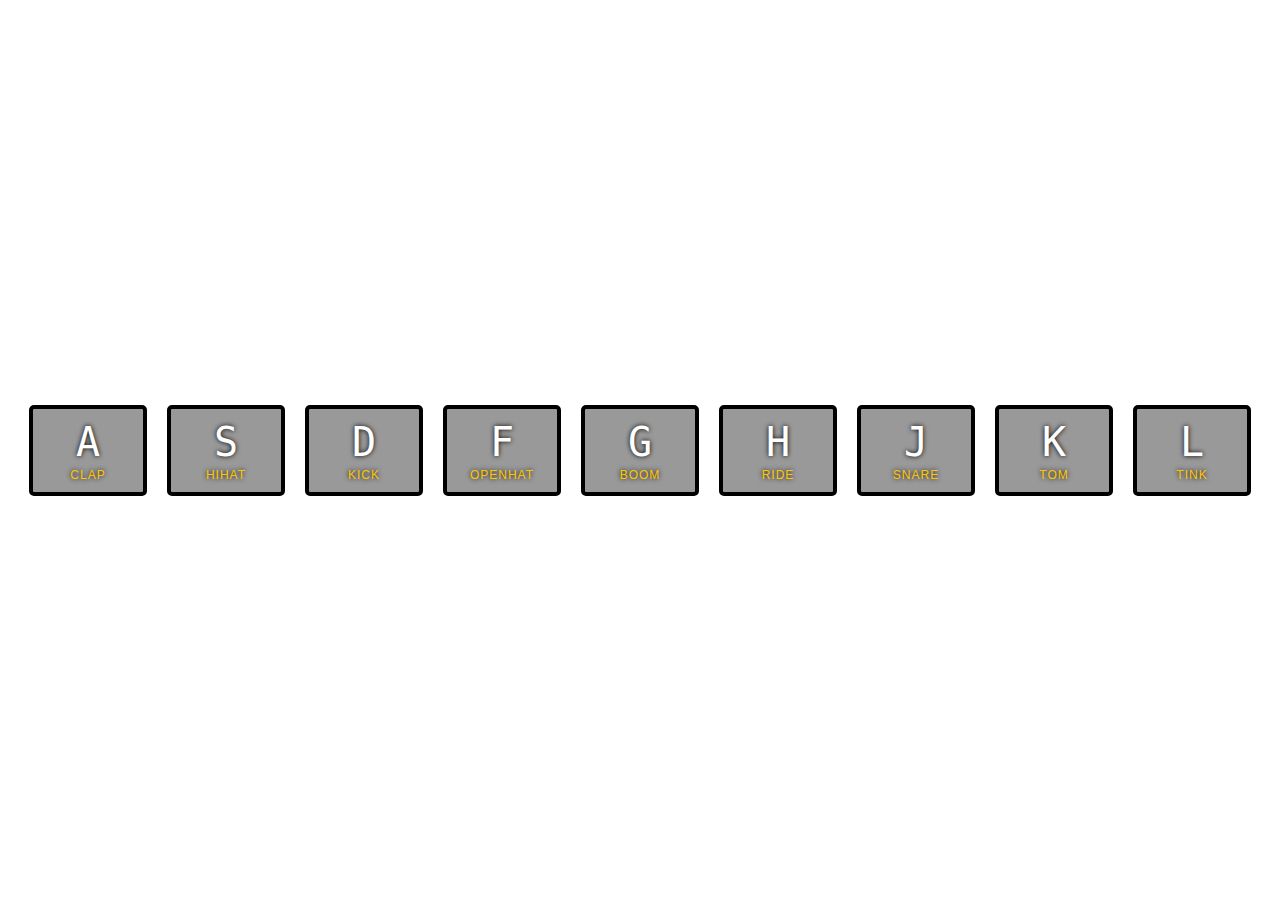
<file: 01 - JavaScript Drum Kit/index.html>
<!DOCTYPE html>
<html lang="pt-br">

<head>
	<meta charset="UTF-8">
	<title>JS Drum Kit</title>
	<link rel="stylesheet" href="style.css">
</head>

<body>


	<div class="keys">
		<div data-key="65" class="key">
			<kbd>A</kbd>
			<span class="sound">clap</span>
		</div>
		<div data-key="83" class="key">
			<kbd>S</kbd>
			<span class="sound">hihat</span>
		</div>
		<div data-key="68" class="key">
			<kbd>D</kbd>
			<span class="sound">kick</span>
		</div>
		<div data-key="70" class="key">
			<kbd>F</kbd>
			<span class="sound">openhat</span>
		</div>
		<div data-key="71" class="key">
			<kbd>G</kbd>
			<span class="sound">boom</span>
		</div>
		<div data-key="72" class="key">
			<kbd>H</kbd>
			<span class="sound">ride</span>
		</div>
		<div data-key="74" class="key">
			<kbd>J</kbd>
			<span class="sound">snare</span>
		</div>
		<div data-key="75" class="key">
			<kbd>K</kbd>
			<span class="sound">tom</span>
		</div>
		<div data-key="76" class="key">
			<kbd>L</kbd>
			<span class="sound">tink</span>
		</div>
	</div>

	<audio data-key="65" src="./sounds/clap.wav"></audio>
	<audio data-key="83" src="./sounds/hihat.wav"></audio>
	<audio data-key="68" src="./sounds/kick.wav"></audio>
	<audio data-key="70" src="./sounds/openhat.wav"></audio>
	<audio data-key="71" src="./sounds/boom.wav"></audio>
	<audio data-key="72" src="./sounds/ride.wav"></audio>
	<audio data-key="74" src="./sounds/snare.wav"></audio>
	<audio data-key="75" src="./sounds/tom.wav"></audio>
	<audio data-key="76" src="./sounds/tink.wav"></audio>

	<script src="./script.js"></script>

</body>

</html>
</file>
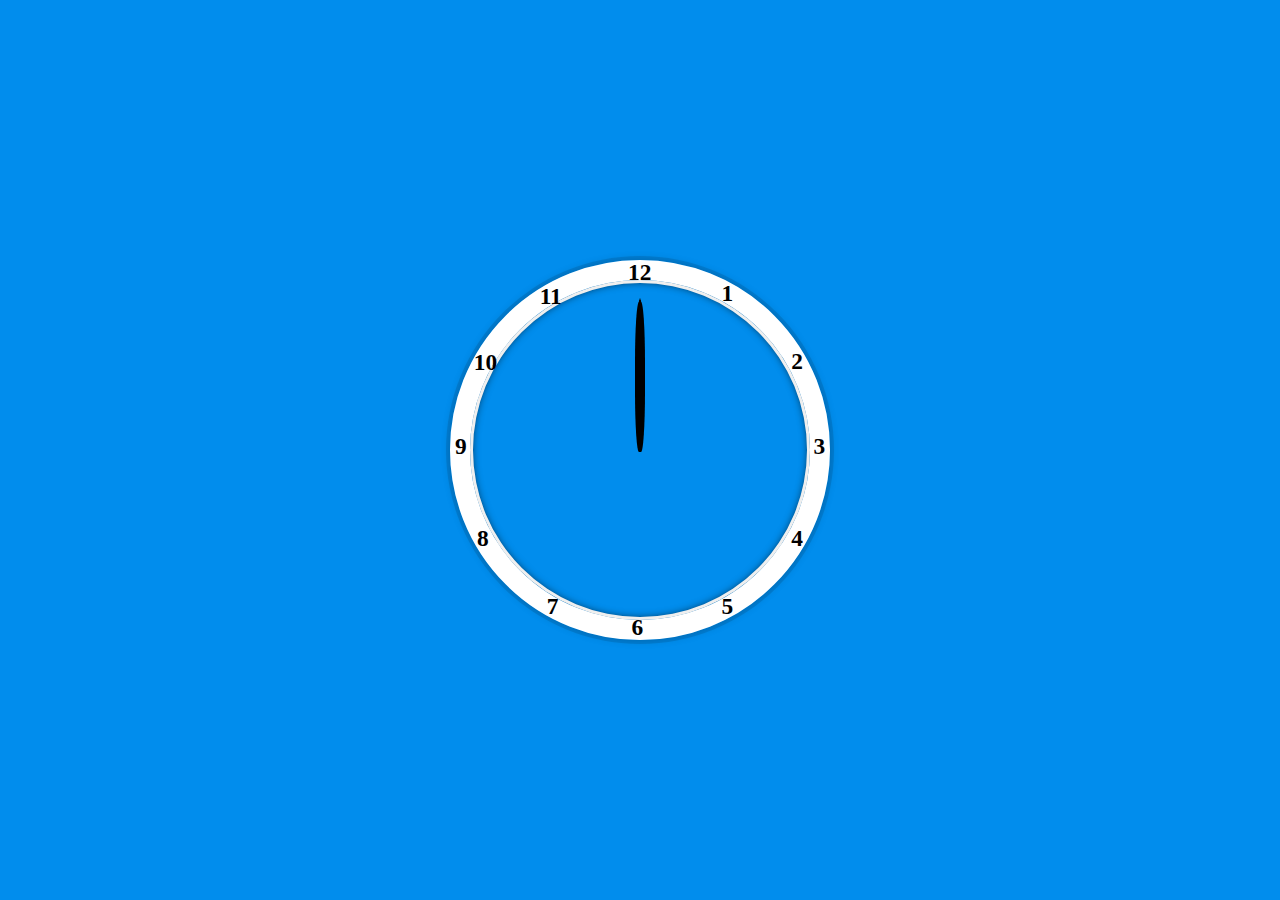
<file: 02 - JS and CSS Clock/index.html>
<!DOCTYPE html>
<html lang="en">

<head>
  <meta charset="UTF-8">
  <link rel="stylesheet" href="./style.css">
  <title>JS + CSS Clock</title>
</head>

<body>

  <h1 id="time"></h1>

  <div class="clock">
    <div class="clock-face">
      <div class="hand hour-hand"></div>
      <div class="hand min-hand"></div>
      <div class="hand second-hand"></div>
    </div>
    <h3 class="number n1">1</h3>
    <h3 class="number n2">2</h3>
    <h3 class="number n3">3</h3>
    <h3 class="number n4">4</h3>
    <h3 class="number n5">5</h3>
    <h3 class="number n6">6</h3>
    <h3 class="number n7">7</h3>
    <h3 class="number n8">8</h3>
    <h3 class="number n9">9</h3>
    <h3 class="number n10">10</h3>
    <h3 class="number n11">11</h3>
    <h3 class="number n12">12</h3>
  </div>

  <script src="./script.js"></script>
</body>

</html>
</file>
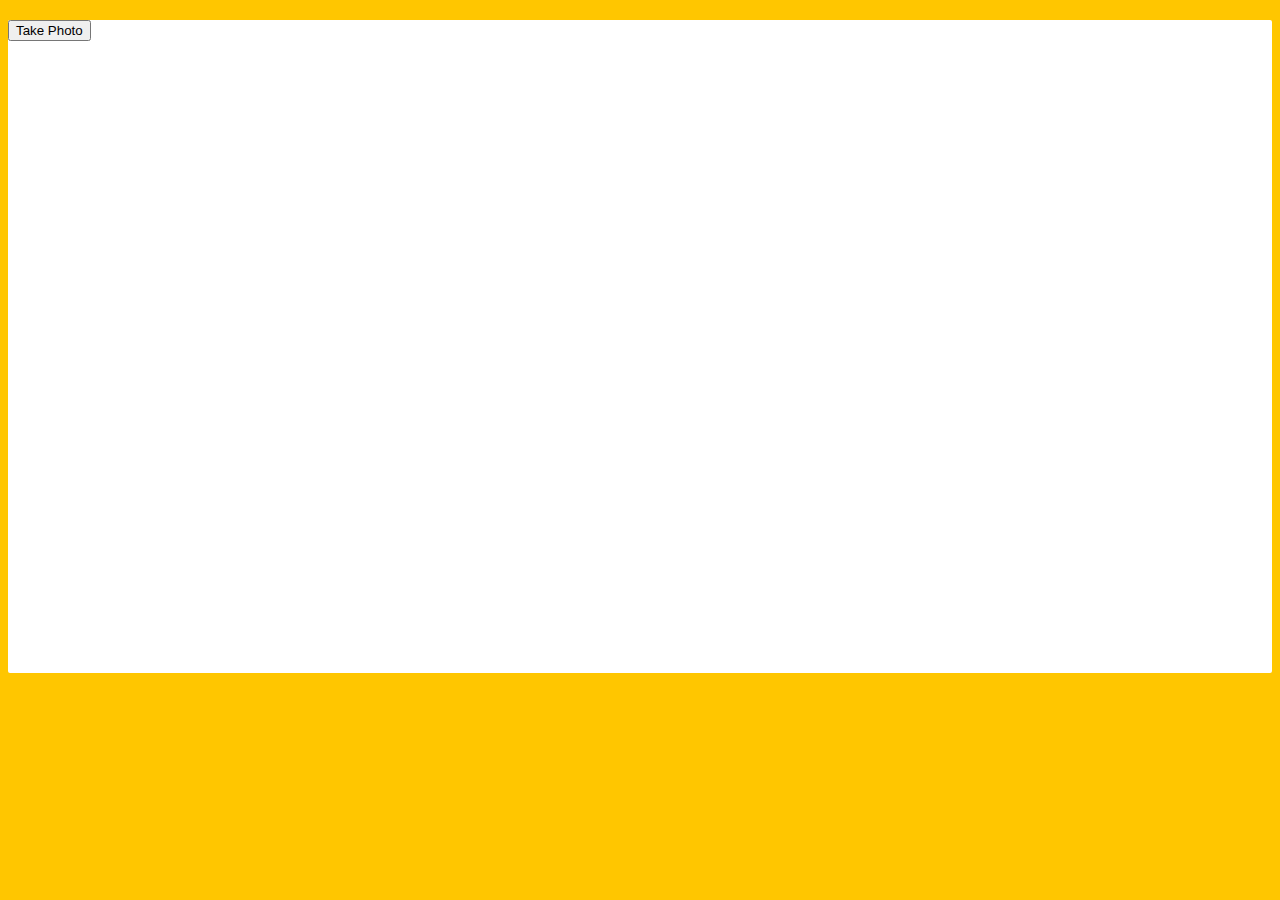
<file: 19 - Webcam Fun/index.html>
<!DOCTYPE html>
<html lang="en">
<head>
  <meta charset="UTF-8">
  <title>Get User Media Code Along!</title>
  <link rel="stylesheet" href="style.css">
</head>
<body>

  <div class="photobooth">
    <div class="controls">
      <button onClick="takePhoto()">Take Photo</button>
<!--       <div class="rgb">
        <label for="rmin">Red Min:</label>
        <input type="range" min=0 max=255 name="rmin">
        <label for="rmax">Red Max:</label>
        <input type="range" min=0 max=255 name="rmax">

        <br>

        <label for="gmin">Green Min:</label>
        <input type="range" min=0 max=255 name="gmin">
        <label for="gmax">Green Max:</label>
        <input type="range" min=0 max=255 name="gmax">

        <br>

        <label for="bmin">Blue Min:</label>
        <input type="range" min=0 max=255 name="bmin">
        <label for="bmax">Blue Max:</label>
        <input type="range" min=0 max=255 name="bmax">
      </div> -->
    </div>

    <canvas class="photo"></canvas>
    <video class="player"></video>
    <div class="strip"></div>
  </div>

  <audio class="snap" src="http://wesbos.com/demos/photobooth/snap.mp3" hidden></audio>

  <script src="scripts.js"></script>

</body>
</html>
</file>
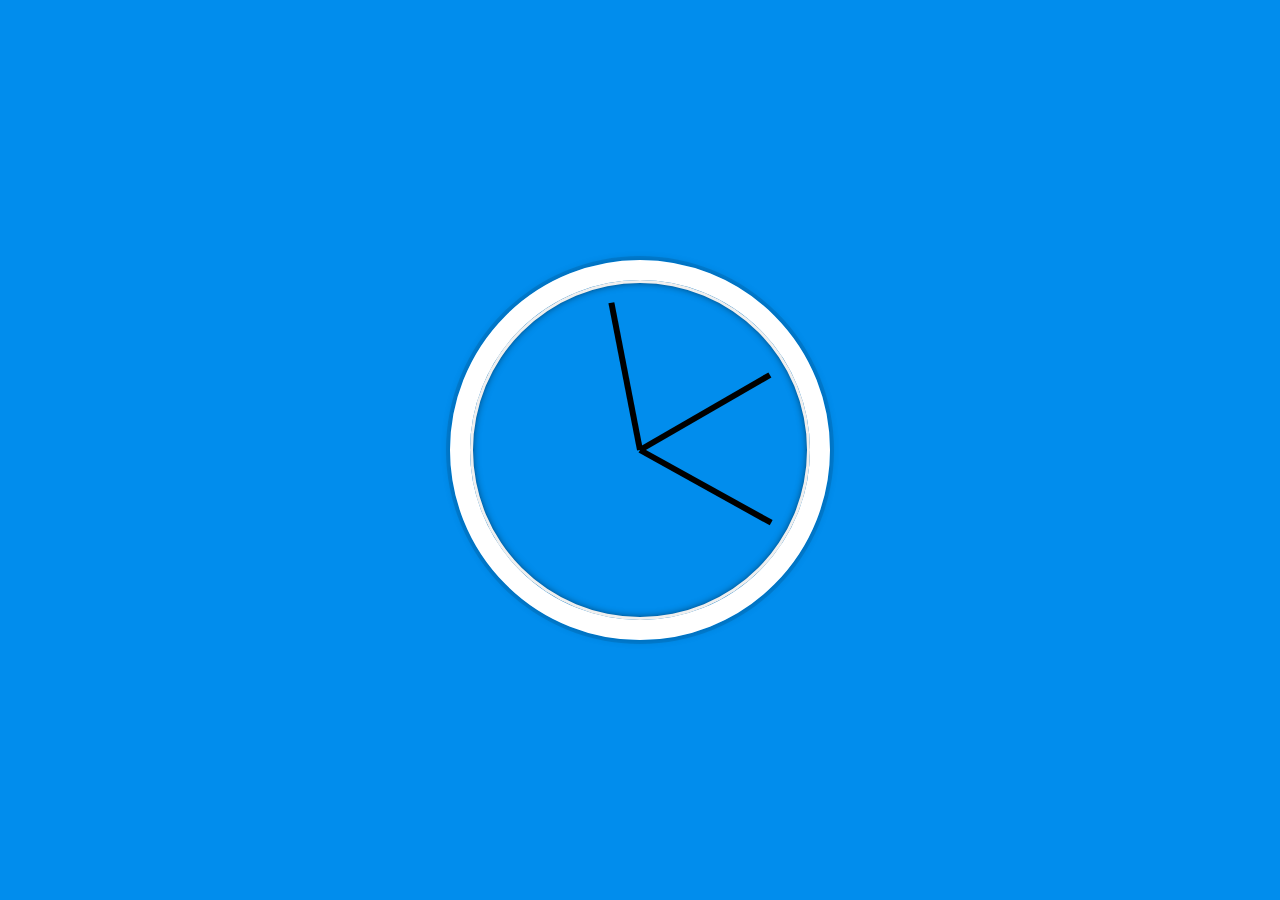
<file: 02 - JS and CSS Clock/index-FINISHED.html>
<!DOCTYPE html>
<html lang="en">
<head>
  <meta charset="UTF-8">
  <title>JS + CSS Clock</title>
</head>
<body>


    <div class="clock">
      <div class="clock-face">
        <div class="hand hour-hand"></div>
        <div class="hand min-hand"></div>
        <div class="hand second-hand"></div>
      </div>
    </div>


  <style>
    html {
      background:#018DED url(http://unsplash.it/1500/1000?image=881&blur=50);
      background-size:cover;
      font-family:'helvetica neue';
      text-align: center;
      font-size: 10px;
    }

    body {
      margin: 0;
      font-size: 2rem;
      display:flex;
      flex:1;
      min-height: 100vh;
      align-items: center;
    }

    .clock {
      width: 30rem;
      height: 30rem;
      border:20px solid white;
      border-radius:50%;
      margin:50px auto;
      position: relative;
      padding:2rem;
      box-shadow:
        0 0 0 4px rgba(0,0,0,0.1),
        inset 0 0 0 3px #EFEFEF,
        inset 0 0 10px black,
        0 0 10px rgba(0,0,0,0.2);
    }

    .clock-face {
      position: relative;
      width: 100%;
      height: 100%;
      transform: translateY(-3px); /* account for the height of the clock hands */
    }

    .hand {
      width:50%;
      height:6px;
      background:black;
      position: absolute;
      top:50%;
      transform-origin: 100%;
      transform: rotate(90deg);
      transition: all 0.05s;
      transition-timing-function: cubic-bezier(0.1, 2.7, 0.58, 1);
    }
</style>

<script>
  const secondHand = document.querySelector('.second-hand');
  const minsHand = document.querySelector('.min-hand');
  const hourHand = document.querySelector('.hour-hand');

  function setDate() {
    const now = new Date();

    const seconds = now.getSeconds();
    const secondsDegrees = ((seconds / 60) * 360) + 90;
    secondHand.style.transform = `rotate(${secondsDegrees}deg)`;

    const mins = now.getMinutes();
    const minsDegrees = ((mins / 60) * 360) + ((seconds/60)*6) + 90;
    minsHand.style.transform = `rotate(${minsDegrees}deg)`;

    const hour = now.getHours();
    const hourDegrees = ((hour / 12) * 360) + ((mins/60)*30) + 90;
    hourHand.style.transform = `rotate(${hourDegrees}deg)`;
  }

  setInterval(setDate, 1000);

  setDate();

</script>
</body>
</html>
</file>
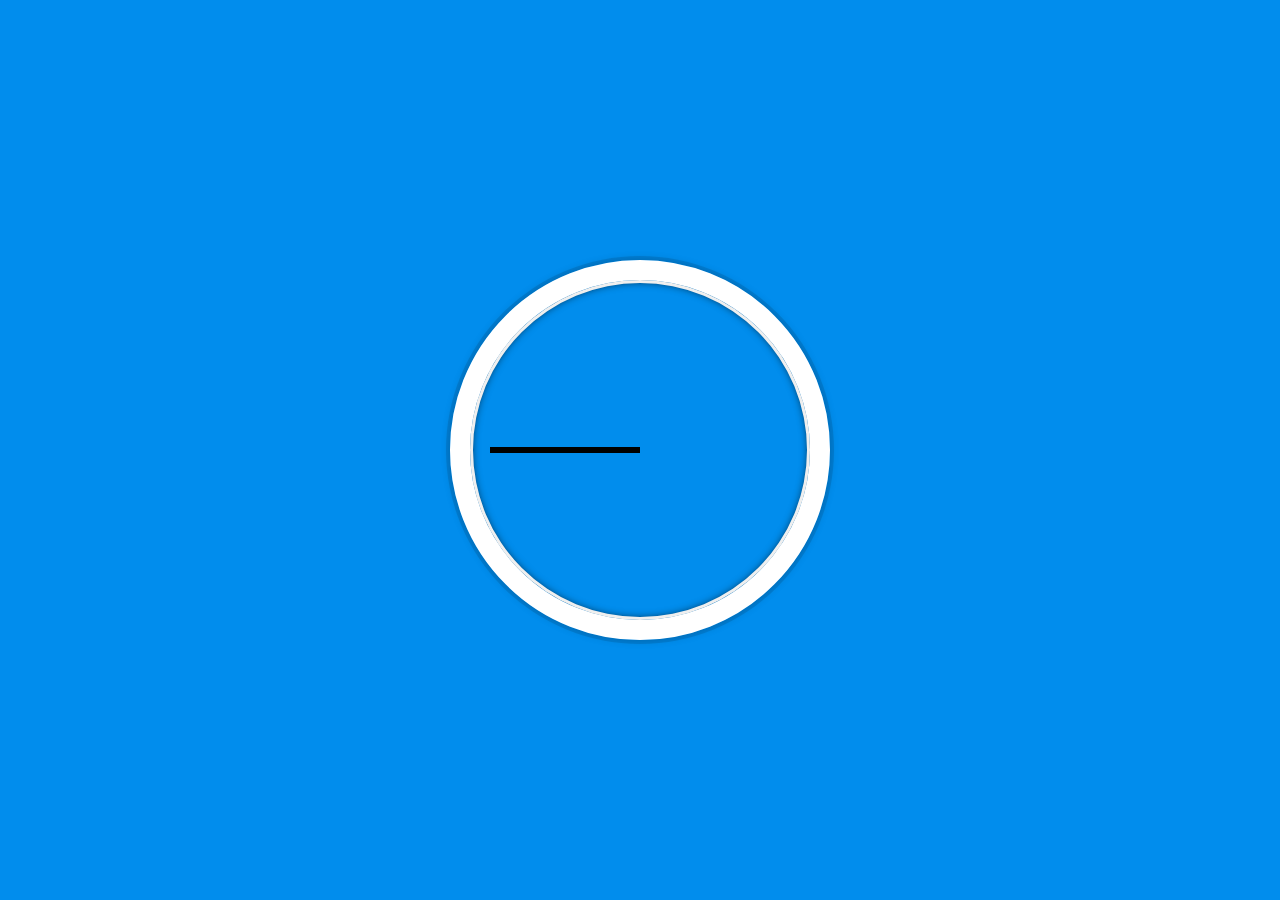
<file: 02 - JS and CSS Clock/index-START.html>
<!DOCTYPE html>
<html lang="en">
<head>
  <meta charset="UTF-8">
  <title>JS + CSS Clock</title>
</head>
<body>


    <div class="clock">
      <div class="clock-face">
        <div class="hand hour-hand"></div>
        <div class="hand min-hand"></div>
        <div class="hand second-hand"></div>
      </div>
    </div>


  <style>
    html {
      background:#018DED url(http://unsplash.it/1500/1000?image=881&blur=50);
      background-size:cover;
      font-family:'helvetica neue';
      text-align: center;
      font-size: 10px;
    }

    body {
      margin: 0;
      font-size: 2rem;
      display:flex;
      flex:1;
      min-height: 100vh;
      align-items: center;
    }

    .clock {
      width: 30rem;
      height: 30rem;
      border:20px solid white;
      border-radius:50%;
      margin:50px auto;
      position: relative;
      padding:2rem;
      box-shadow:
        0 0 0 4px rgba(0,0,0,0.1),
        inset 0 0 0 3px #EFEFEF,
        inset 0 0 10px black,
        0 0 10px rgba(0,0,0,0.2);
    }

    .clock-face {
      position: relative;
      width: 100%;
      height: 100%;
      transform: translateY(-3px); /* account for the height of the clock hands */
    }

    .hand {
      width:50%;
      height:6px;
      background:black;
      position: absolute;
      top:50%;
    }

  </style>

  <script>


  </script>
</body>
</html>
</file>
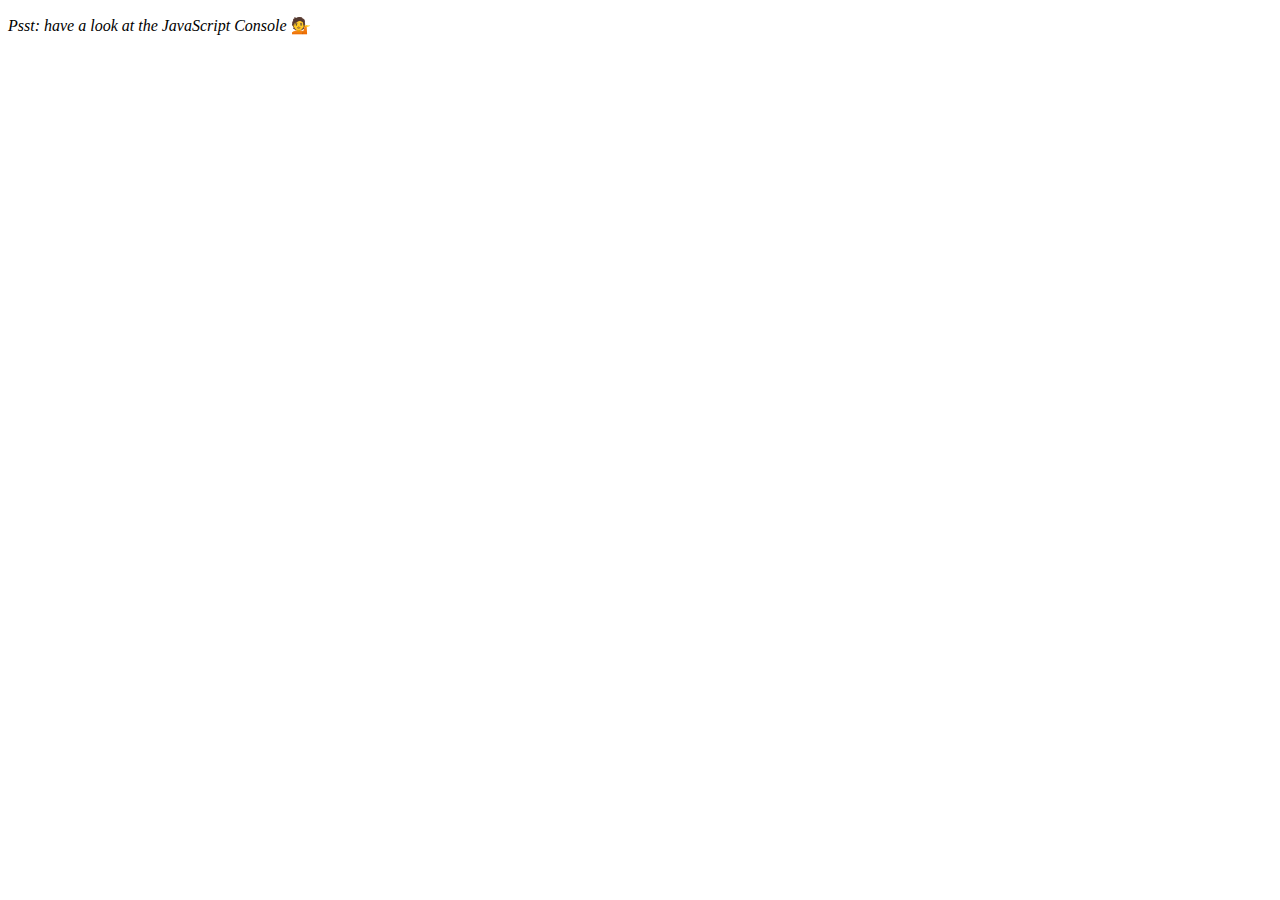
<file: 04 - Array Cardio Day 1/index-FINISHED.html>
<!DOCTYPE html>
<html lang="en">
<head>
  <meta charset="UTF-8">
  <title>Array Cardio 💪</title>
</head>
<body>
  <p><em>Psst: have a look at the JavaScript Console</em> 💁</p>
  <script>
    // Get your shorts on - this is an array workout!
    // ## Array Cardio Day 1

    // Some data we can work with

    const inventors = [
      { first: 'Albert', last: 'Einstein', year: 1879, passed: 1955 },
      { first: 'Isaac', last: 'Newton', year: 1643, passed: 1727 },
      { first: 'Galileo', last: 'Galilei', year: 1564, passed: 1642 },
      { first: 'Marie', last: 'Curie', year: 1867, passed: 1934 },
      { first: 'Johannes', last: 'Kepler', year: 1571, passed: 1630 },
      { first: 'Nicolaus', last: 'Copernicus', year: 1473, passed: 1543 },
      { first: 'Max', last: 'Planck', year: 1858, passed: 1947 },
      { first: 'Katherine', last: 'Blodgett', year: 1898, passed: 1979 },
      { first: 'Ada', last: 'Lovelace', year: 1815, passed: 1852 },
      { first: 'Sarah E.', last: 'Goode', year: 1855, passed: 1905 },
      { first: 'Lise', last: 'Meitner', year: 1878, passed: 1968 },
      { first: 'Hanna', last: 'Hammarström', year: 1829, passed: 1909 }
    ];

    const people = ['Beck, Glenn', 'Becker, Carl', 'Beckett, Samuel', 'Beddoes, Mick', 'Beecher, Henry', 'Beethoven, Ludwig', 'Begin, Menachem', 'Belloc, Hilaire', 'Bellow, Saul', 'Benchley, Robert', 'Benenson, Peter', 'Ben-Gurion, David', 'Benjamin, Walter', 'Benn, Tony', 'Bennington, Chester', 'Benson, Leana', 'Bent, Silas', 'Bentsen, Lloyd', 'Berger, Ric', 'Bergman, Ingmar', 'Berio, Luciano', 'Berle, Milton', 'Berlin, Irving', 'Berne, Eric', 'Bernhard, Sandra', 'Berra, Yogi', 'Berry, Halle', 'Berry, Wendell', 'Bethea, Erin', 'Bevan, Aneurin', 'Bevel, Ken', 'Biden, Joseph', 'Bierce, Ambrose', 'Biko, Steve', 'Billings, Josh', 'Biondo, Frank', 'Birrell, Augustine', 'Black Elk', 'Blair, Robert', 'Blair, Tony', 'Blake, William'];

    // Array.prototype.filter()
    // 1. Filter the list of inventors for those who were born in the 1500's
    const fifteen = inventors.filter(inventor => (inventor.year >= 1500 && inventor.year < 1600));

    console.table(fifteen);

    // Array.prototype.map()
    // 2. Give us an array of the inventor first and last names
    const fullNames = inventors.map(inventor => `${inventor.first} ${inventor.last}`);
    console.log(fullNames);

    // Array.prototype.sort()
    // 3. Sort the inventors by birthdate, oldest to youngest
    // const ordered = inventors.sort(function(a, b) {
    //   if(a.year > b.year) {
    //     return 1;
    //   } else {
    //     return -1;
    //   }
    // });

    const ordered = inventors.sort((a, b) => a.year > b.year ? 1 : -1);
    console.table(ordered);

    // Array.prototype.reduce()
    // 4. How many years did all the inventors live?
    const totalYears = inventors.reduce((total, inventor) => {
      return total + (inventor.passed - inventor.year);
    }, 0);

    console.log(totalYears);

    // 5. Sort the inventors by years lived
    const oldest = inventors.sort(function(a, b) {
      const lastInventor = a.passed - a.year;
      const nextInventor = b.passed - b.year;
      return lastInventor > nextInventor ? -1 : 1;
    });
    console.table(oldest);

    // 6. create a list of Boulevards in Paris that contain 'de' anywhere in the name
    // https://en.wikipedia.org/wiki/Category:Boulevards_in_Paris

    // const category = document.querySelector('.mw-category');
    // const links = Array.from(category.querySelectorAll('a'));
    // const de = links
    //             .map(link => link.textContent)
    //             .filter(streetName => streetName.includes('de'));

    // 7. sort Exercise
    // Sort the people alphabetically by last name
    const alpha = people.sort((lastOne, nextOne) => {
      const [aLast, aFirst] = lastOne.split(', ');
      const [bLast, bFirst] = nextOne.split(', ');
      return aLast > bLast ? 1 : -1;
    });
    console.log(alpha);

    // 8. Reduce Exercise
    // Sum up the instances of each of these
    const data = ['car', 'car', 'truck', 'truck', 'bike', 'walk', 'car', 'van', 'bike', 'walk', 'car', 'van', 'car', 'truck', 'pogostick'];

    const transportation = data.reduce(function(obj, item) {
      if (!obj[item]) {
        obj[item] = 0;
      }
      obj[item]++;
      return obj;
    }, {});

    console.log(transportation);

  </script>
</body>
</html>
</file>
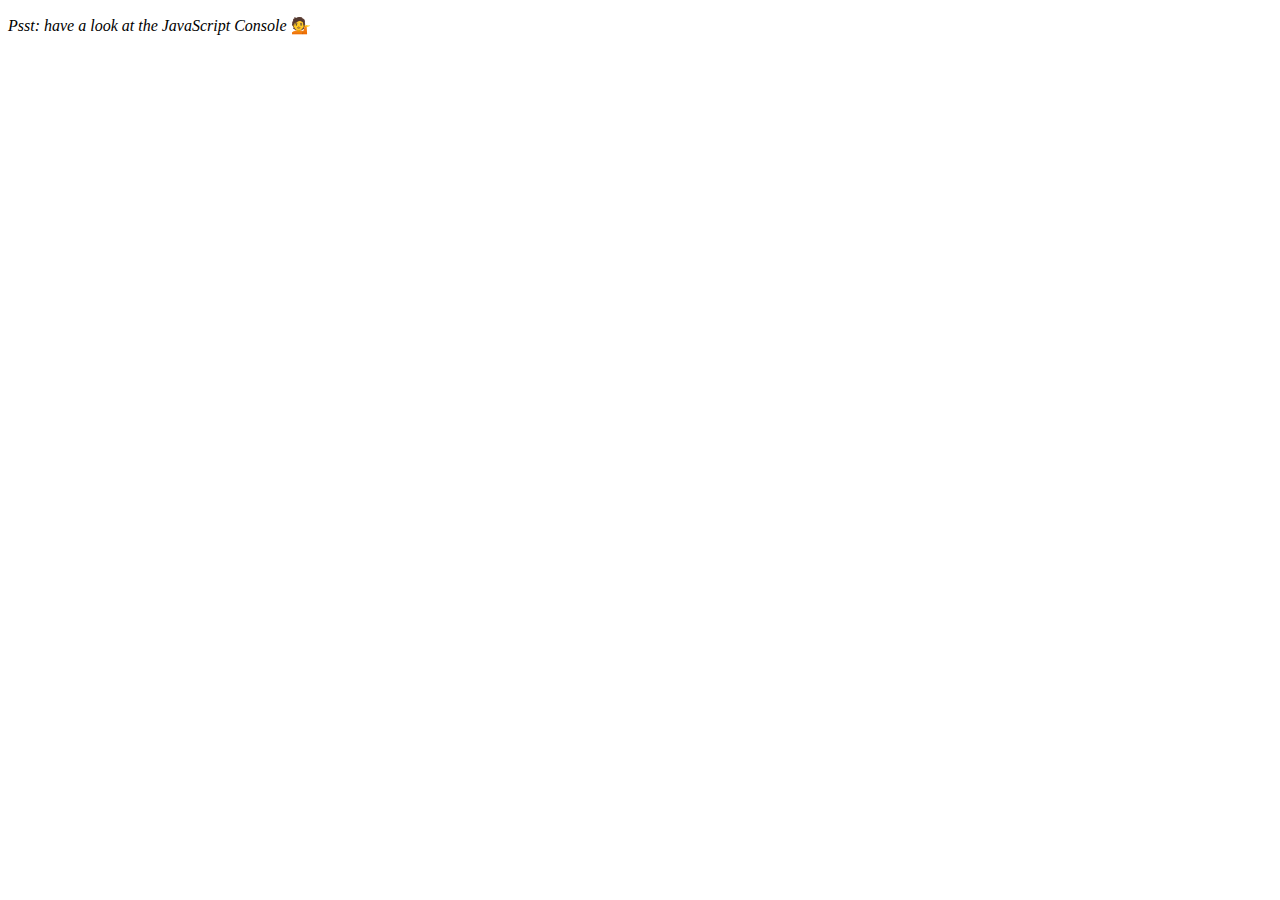
<file: 04 - Array Cardio Day 1/index-START.html>
<!DOCTYPE html>
<html lang="en">
<head>
  <meta charset="UTF-8">
  <title>Array Cardio 💪</title>
</head>
<body>
  <p><em>Psst: have a look at the JavaScript Console</em> 💁</p>
  <script>
    // Get your shorts on - this is an array workout!
    // ## Array Cardio Day 1

    // Some data we can work with

    const inventors = [
      { first: 'Albert', last: 'Einstein', year: 1879, passed: 1955 },
      { first: 'Isaac', last: 'Newton', year: 1643, passed: 1727 },
      { first: 'Galileo', last: 'Galilei', year: 1564, passed: 1642 },
      { first: 'Marie', last: 'Curie', year: 1867, passed: 1934 },
      { first: 'Johannes', last: 'Kepler', year: 1571, passed: 1630 },
      { first: 'Nicolaus', last: 'Copernicus', year: 1473, passed: 1543 },
      { first: 'Max', last: 'Planck', year: 1858, passed: 1947 },
      { first: 'Katherine', last: 'Blodgett', year: 1898, passed: 1979 },
      { first: 'Ada', last: 'Lovelace', year: 1815, passed: 1852 },
      { first: 'Sarah E.', last: 'Goode', year: 1855, passed: 1905 },
      { first: 'Lise', last: 'Meitner', year: 1878, passed: 1968 },
      { first: 'Hanna', last: 'Hammarström', year: 1829, passed: 1909 }
    ];

    const people = ['Beck, Glenn', 'Becker, Carl', 'Beckett, Samuel', 'Beddoes, Mick', 'Beecher, Henry', 'Beethoven, Ludwig', 'Begin, Menachem', 'Belloc, Hilaire', 'Bellow, Saul', 'Benchley, Robert', 'Benenson, Peter', 'Ben-Gurion, David', 'Benjamin, Walter', 'Benn, Tony', 'Bennington, Chester', 'Benson, Leana', 'Bent, Silas', 'Bentsen, Lloyd', 'Berger, Ric', 'Bergman, Ingmar', 'Berio, Luciano', 'Berle, Milton', 'Berlin, Irving', 'Berne, Eric', 'Bernhard, Sandra', 'Berra, Yogi', 'Berry, Halle', 'Berry, Wendell', 'Bethea, Erin', 'Bevan, Aneurin', 'Bevel, Ken', 'Biden, Joseph', 'Bierce, Ambrose', 'Biko, Steve', 'Billings, Josh', 'Biondo, Frank', 'Birrell, Augustine', 'Black, Elk', 'Blair, Robert', 'Blair, Tony', 'Blake, William'];

    // Array.prototype.filter()
    // 1. Filter the list of inventors for those who were born in the 1500's

    // Array.prototype.map()
    // 2. Give us an array of the inventors' first and last names

    // Array.prototype.sort()
    // 3. Sort the inventors by birthdate, oldest to youngest

    // Array.prototype.reduce()
    // 4. How many years did all the inventors live?

    // 5. Sort the inventors by years lived

    // 6. create a list of Boulevards in Paris that contain 'de' anywhere in the name
    // https://en.wikipedia.org/wiki/Category:Boulevards_in_Paris


    // 7. sort Exercise
    // Sort the people alphabetically by last name

    // 8. Reduce Exercise
    // Sum up the instances of each of these
    const data = ['car', 'car', 'truck', 'truck', 'bike', 'walk', 'car', 'van', 'bike', 'walk', 'car', 'van', 'car', 'truck' ];

  </script>
</body>
</html>
</file>
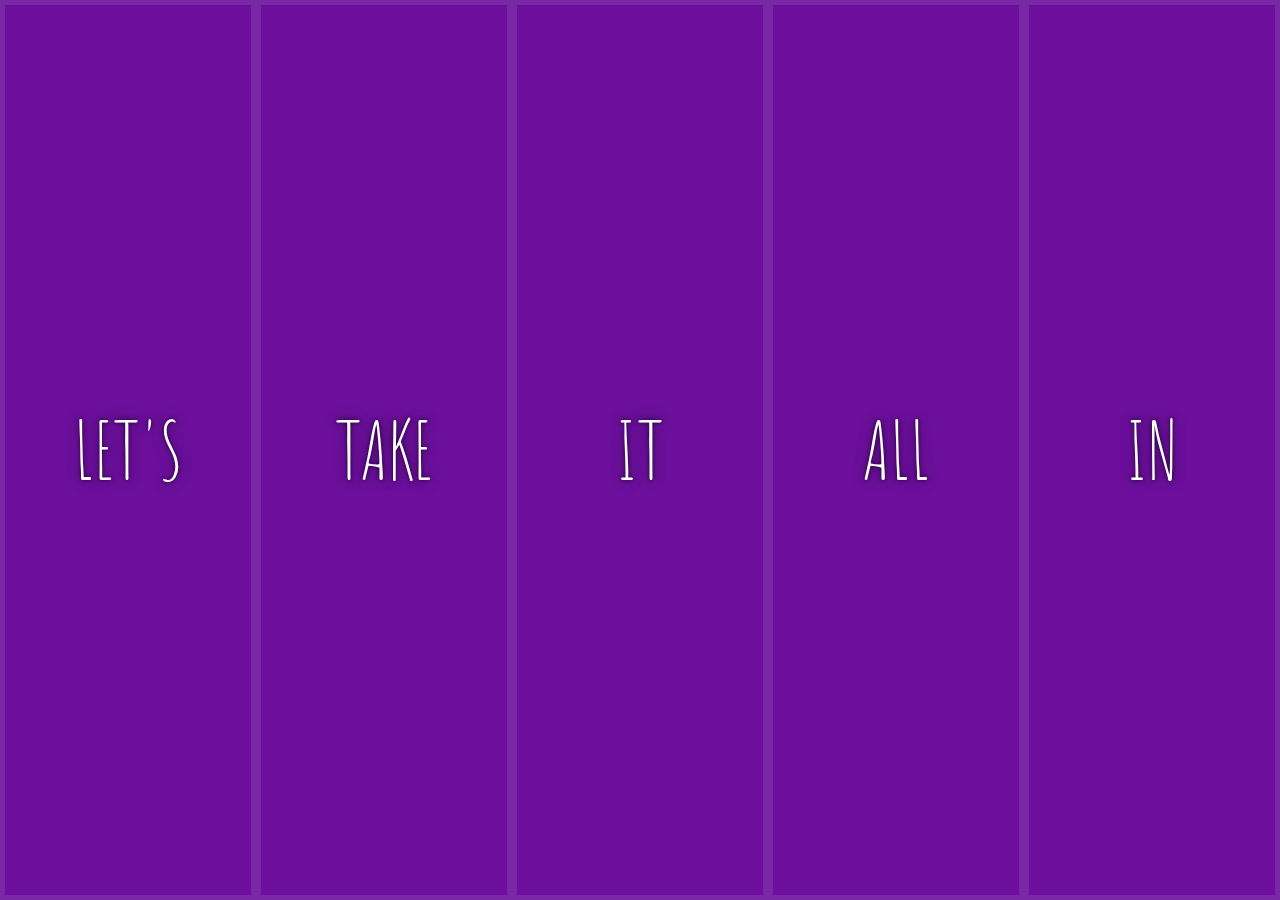
<file: 05 - Flex Panel Gallery/index-FINISHED.html>
<!DOCTYPE html>
<html lang="en">
<head>
  <meta charset="UTF-8">
  <title>Flex Panels 💪</title>
  <link href='https://fonts.googleapis.com/css?family=Amatic+SC' rel='stylesheet' type='text/css'>
</head>
<body>
  <style>
    html {
      box-sizing: border-box;
      background:#ffc600;
      font-family:'helvetica neue';
      font-size: 20px;
      font-weight: 200;
    }
    body {
      margin: 0;
    }
    *, *:before, *:after {
      box-sizing: inherit;
    }

    .panels {
      min-height:100vh;
      overflow: hidden;
      display: flex;
    }

    .panel {
      background:#6B0F9C;
      box-shadow:inset 0 0 0 5px rgba(255,255,255,0.1);
      color:white;
      text-align: center;
      align-items:center;
      /* Safari transitionend event.propertyName === flex */
      /* Chrome + FF transitionend event.propertyName === flex-grow */
      transition:
        font-size 0.7s cubic-bezier(0.61,-0.19, 0.7,-0.11),
        flex 0.7s cubic-bezier(0.61,-0.19, 0.7,-0.11),
        background 0.2s;
      font-size: 20px;
      background-size:cover;
      background-position:center;
      flex: 1;
      justify-content: center;
      display: flex;
      flex-direction: column;
    }


    .panel1 { background-image:url(https://source.unsplash.com/gYl-UtwNg_I/1500x1500); }
    .panel2 { background-image:url(https://source.unsplash.com/rFKUFzjPYiQ/1500x1500); }
    .panel3 { background-image:url(https://images.unsplash.com/photo-1465188162913-8fb5709d6d57?ixlib=rb-0.3.5&q=80&fm=jpg&crop=faces&cs=tinysrgb&w=1500&h=1500&fit=crop&s=967e8a713a4e395260793fc8c802901d); }
    .panel4 { background-image:url(https://source.unsplash.com/ITjiVXcwVng/1500x1500); }
    .panel5 { background-image:url(https://source.unsplash.com/3MNzGlQM7qs/1500x1500); }

    /* Flex Items */
    .panel > * {
      margin:0;
      width: 100%;
      transition:transform 0.5s;
      flex: 1 0 auto;
      display:flex;
      justify-content: center;
      align-items: center;
    }

    .panel > *:first-child { transform: translateY(-100%); }
    .panel.open-active > *:first-child { transform: translateY(0); }
    .panel > *:last-child { transform: translateY(100%); }
    .panel.open-active > *:last-child { transform: translateY(0); }

    .panel p {
      text-transform: uppercase;
      font-family: 'Amatic SC', cursive;
      text-shadow:0 0 4px rgba(0, 0, 0, 0.72), 0 0 14px rgba(0, 0, 0, 0.45);
      font-size: 2em;
    }
    .panel p:nth-child(2) {
      font-size: 4em;
    }

    .panel.open {
      flex: 5;
      font-size:40px;
    }

  </style>


  <div class="panels">
    <div class="panel panel1">
      <p>Hey</p>
      <p>Let's</p>
      <p>Dance</p>
    </div>
    <div class="panel panel2">
      <p>Give</p>
      <p>Take</p>
      <p>Receive</p>
    </div>
    <div class="panel panel3">
      <p>Experience</p>
      <p>It</p>
      <p>Today</p>
    </div>
    <div class="panel panel4">
      <p>Give</p>
      <p>All</p>
      <p>You can</p>
    </div>
    <div class="panel panel5">
      <p>Life</p>
      <p>In</p>
      <p>Motion</p>
    </div>
  </div>

  <script>
    const panels = document.querySelectorAll('.panel');

    function toggleOpen() {
      console.log('Hello');
      this.classList.toggle('open');
    }

    function toggleActive(e) {
      console.log(e.propertyName);
      if (e.propertyName.includes('flex')) {
        this.classList.toggle('open-active');
      }
    }

    panels.forEach(panel => panel.addEventListener('click', toggleOpen));
    panels.forEach(panel => panel.addEventListener('transitionend', toggleActive));
  </script>

</body>
</html>
</file>
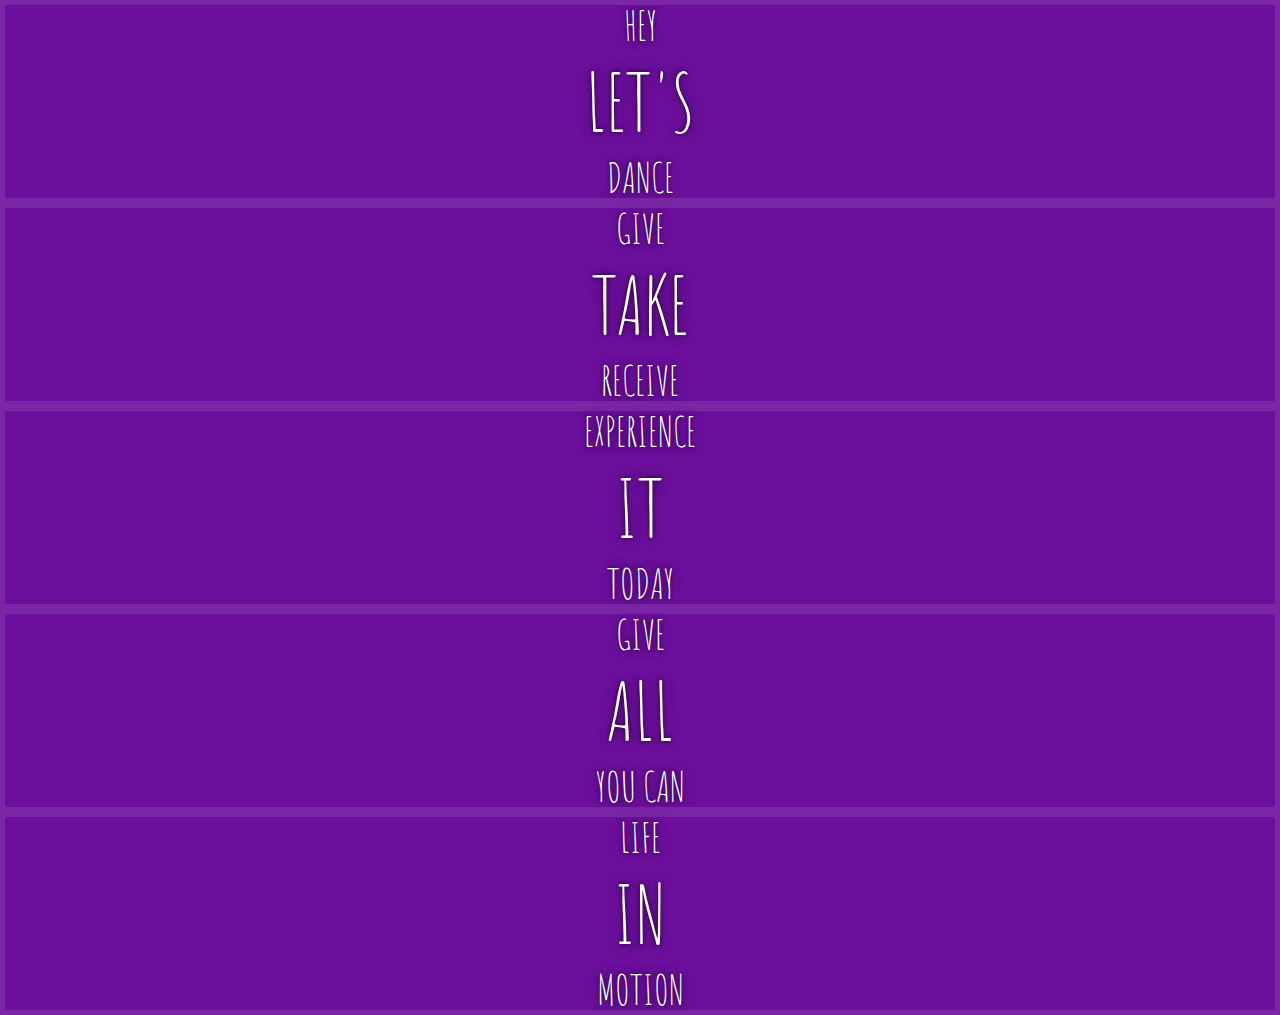
<file: 05 - Flex Panel Gallery/index-START.html>
<!DOCTYPE html>
<html lang="en">
<head>
  <meta charset="UTF-8">
  <title>Flex Panels 💪</title>
  <link href='https://fonts.googleapis.com/css?family=Amatic+SC' rel='stylesheet' type='text/css'>
</head>
<body>
  <style>
    html {
      box-sizing: border-box;
      background:#ffc600;
      font-family:'helvetica neue';
      font-size: 20px;
      font-weight: 200;
    }
    body {
      margin: 0;
    }
    *, *:before, *:after {
      box-sizing: inherit;
    }

    .panels {
      min-height:100vh;
      overflow: hidden;
    }

    .panel {
      background:#6B0F9C;
      box-shadow:inset 0 0 0 5px rgba(255,255,255,0.1);
      color:white;
      text-align: center;
      align-items:center;
      /* Safari transitionend event.propertyName === flex */
      /* Chrome + FF transitionend event.propertyName === flex-grow */
      transition:
        font-size 0.7s cubic-bezier(0.61,-0.19, 0.7,-0.11),
        flex 0.7s cubic-bezier(0.61,-0.19, 0.7,-0.11),
        background 0.2s;
      font-size: 20px;
      background-size:cover;
      background-position:center;
    }


    .panel1 { background-image:url(https://source.unsplash.com/gYl-UtwNg_I/1500x1500); }
    .panel2 { background-image:url(https://source.unsplash.com/rFKUFzjPYiQ/1500x1500); }
    .panel3 { background-image:url(https://images.unsplash.com/photo-1465188162913-8fb5709d6d57?ixlib=rb-0.3.5&q=80&fm=jpg&crop=faces&cs=tinysrgb&w=1500&h=1500&fit=crop&s=967e8a713a4e395260793fc8c802901d); }
    .panel4 { background-image:url(https://source.unsplash.com/ITjiVXcwVng/1500x1500); }
    .panel5 { background-image:url(https://source.unsplash.com/3MNzGlQM7qs/1500x1500); }

    .panel > * {
      margin:0;
      width: 100%;
      transition:transform 0.5s;
    }

    .panel p {
      text-transform: uppercase;
      font-family: 'Amatic SC', cursive;
      text-shadow:0 0 4px rgba(0, 0, 0, 0.72), 0 0 14px rgba(0, 0, 0, 0.45);
      font-size: 2em;
    }
    .panel p:nth-child(2) {
      font-size: 4em;
    }

    .panel.open {
      font-size:40px;
    }

  </style>


  <div class="panels">
    <div class="panel panel1">
      <p>Hey</p>
      <p>Let's</p>
      <p>Dance</p>
    </div>
    <div class="panel panel2">
      <p>Give</p>
      <p>Take</p>
      <p>Receive</p>
    </div>
    <div class="panel panel3">
      <p>Experience</p>
      <p>It</p>
      <p>Today</p>
    </div>
    <div class="panel panel4">
      <p>Give</p>
      <p>All</p>
      <p>You can</p>
    </div>
    <div class="panel panel5">
      <p>Life</p>
      <p>In</p>
      <p>Motion</p>
    </div>
  </div>

  <script>

  </script>



</body>
</html>
</file>
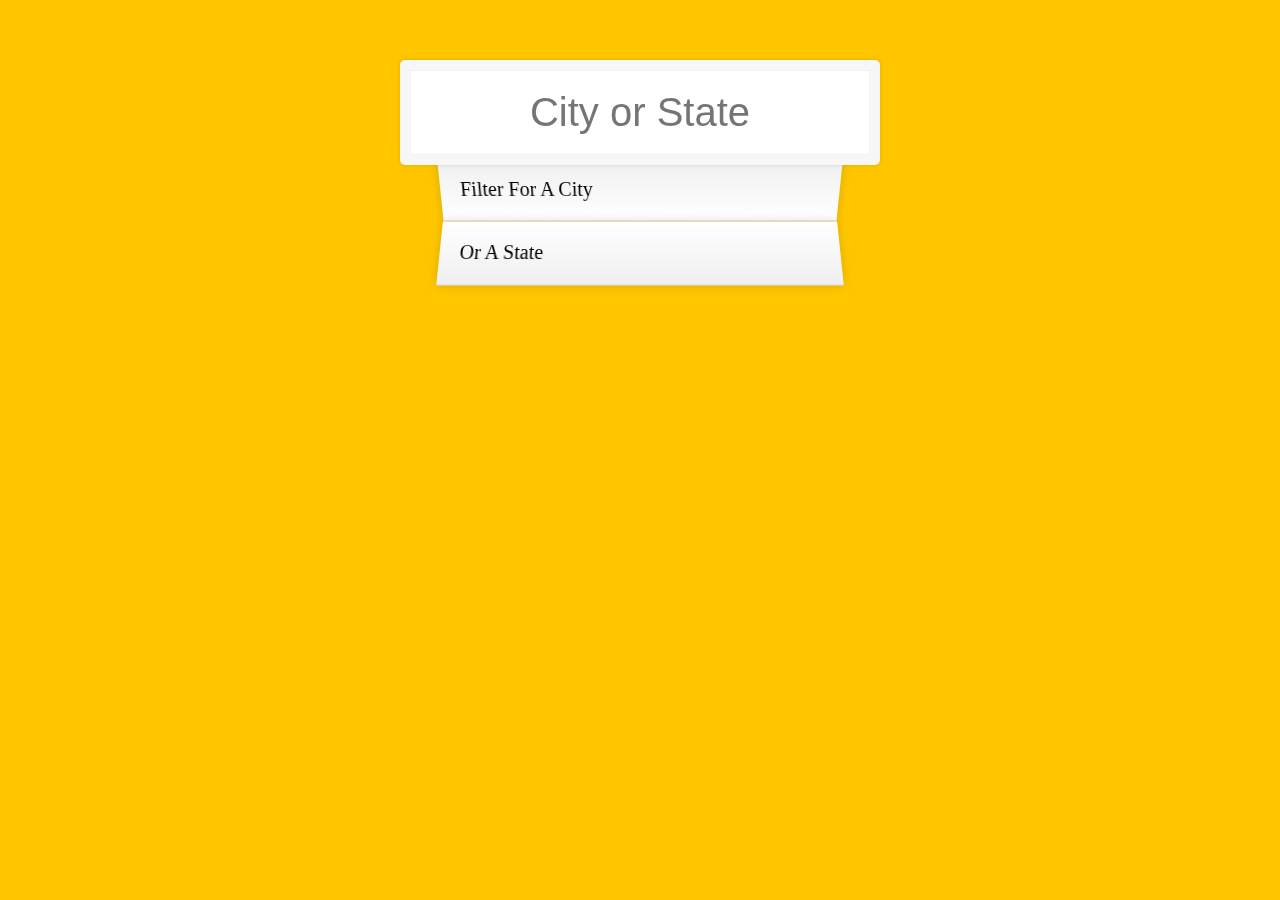
<file: 06 - Type Ahead/index-FINISHED.html>
<!DOCTYPE html>
<html lang="en">
<head>
  <meta charset="UTF-8">
  <title>Type Ahead 👀</title>
  <link rel="stylesheet" href="style.css">
</head>
<body>

  <form class="search-form">
    <input type="text" class="search" placeholder="City or State">
    <ul class="suggestions">
      <li>Filter for a city</li>
      <li>or a state</li>
    </ul>
  </form>
<script>
const endpoint = 'https://gist.githubusercontent.com/Miserlou/c5cd8364bf9b2420bb29/raw/2bf258763cdddd704f8ffd3ea9a3e81d25e2c6f6/cities.json';

const cities = [];
fetch(endpoint)
  .then(blob => blob.json())
  .then(data => cities.push(...data));

function findMatches(wordToMatch, cities) {
  return cities.filter(place => {
    // here we need to figure out if the city or state matches what was searched
    const regex = new RegExp(wordToMatch, 'gi');
    return place.city.match(regex) || place.state.match(regex)
  });
}

function numberWithCommas(x) {
  return x.toString().replace(/\B(?=(\d{3})+(?!\d))/g, ',');
}

function displayMatches() {
  const matchArray = findMatches(this.value, cities);
  const html = matchArray.map(place => {
    const regex = new RegExp(this.value, 'gi');
    const cityName = place.city.replace(regex, `<span class="hl">${this.value}</span>`);
    const stateName = place.state.replace(regex, `<span class="hl">${this.value}</span>`);
    return `
      <li>
        <span class="name">${cityName}, ${stateName}</span>
        <span class="population">${numberWithCommas(place.population)}</span>
      </li>
    `;
  }).join('');
  suggestions.innerHTML = html;
}

const searchInput = document.querySelector('.search');
const suggestions = document.querySelector('.suggestions');

searchInput.addEventListener('change', displayMatches);
searchInput.addEventListener('keyup', displayMatches);

</script>
  </body>
</html>
</file>
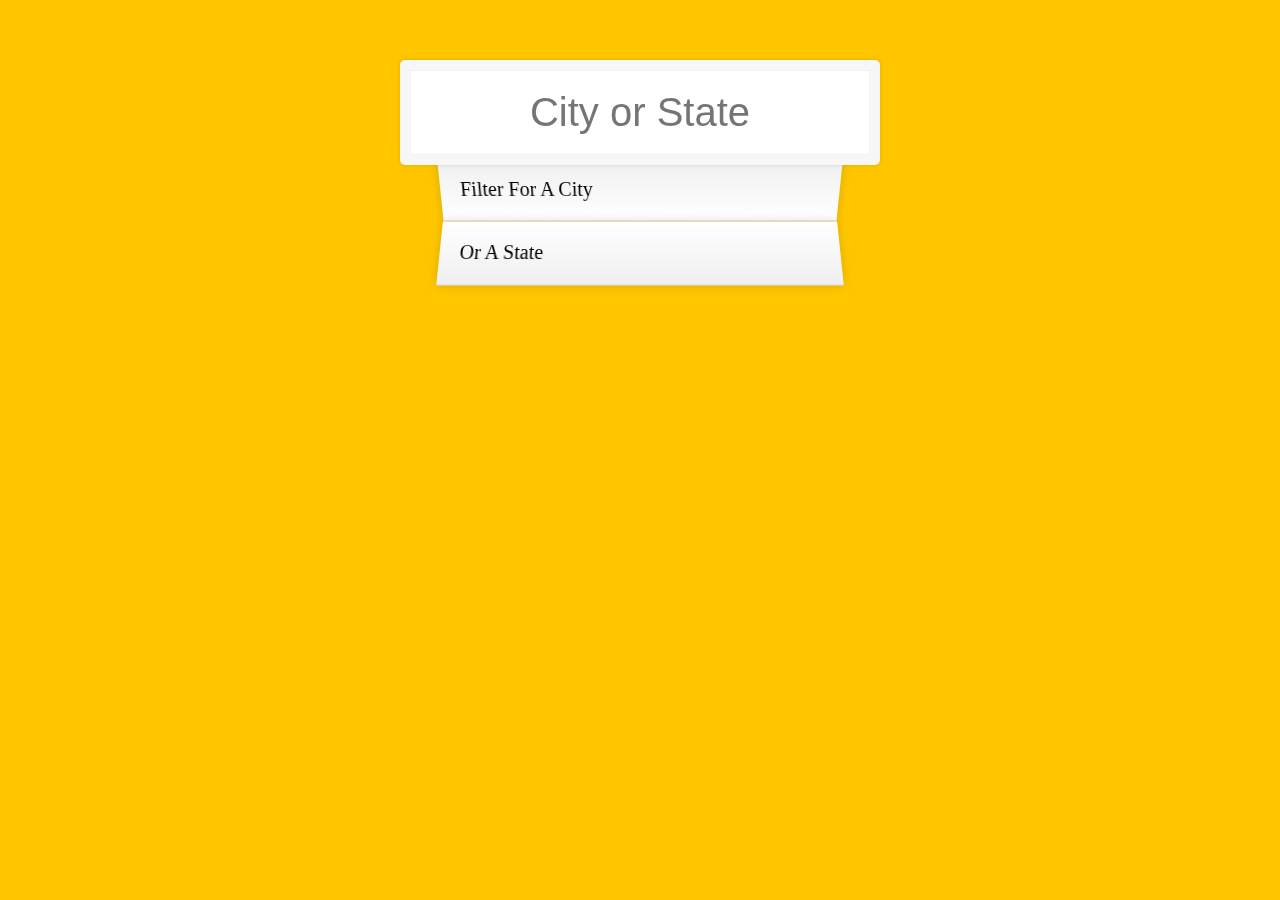
<file: 06 - Type Ahead/index-START.html>
<!DOCTYPE html>
<html lang="en">
<head>
  <meta charset="UTF-8">
  <title>Type Ahead 👀</title>
  <link rel="stylesheet" href="style.css">
</head>
<body>

  <form class="search-form">
    <input type="text" class="search" placeholder="City or State">
    <ul class="suggestions">
      <li>Filter for a city</li>
      <li>or a state</li>
    </ul>
  </form>
<script>
const endpoint = 'https://gist.githubusercontent.com/Miserlou/c5cd8364bf9b2420bb29/raw/2bf258763cdddd704f8ffd3ea9a3e81d25e2c6f6/cities.json';

</script>
  </body>
</html>
</file>
<file: 01 - JavaScript Drum Kit/style.css>
html {
  font-size: 10px;
  background: url(http://i.imgur.com/b9r5sEL.jpg) bottom center;
  background-size: cover;
}
body,
html {
  margin: 0;
  padding: 0;
  font-family: sans-serif;
}

.keys {
  display: flex;
  flex: 1;
  min-height: 100vh;
  align-items: center;
  justify-content: center;
}

.key {
  border: 0.4rem solid black;
  border-radius: 0.5rem;
  margin: 1rem;
  font-size: 1.5rem;
  padding: 1rem 0.5rem;
  transition: all 0.07s ease;
  width: 10rem;
  text-align: center;
  color: white;
  background: rgba(0, 0, 0, 0.4);
  text-shadow: 0 0 0.5rem black;
}

.playing {
  transform: scale(1.1);
  border-color: #ffc600;
  box-shadow: 0 0 1rem #ffc600;
}

kbd {
  display: block;
  font-size: 4rem;
}

.sound {
  font-size: 1.2rem;
  text-transform: uppercase;
  letter-spacing: 0.1rem;
  color: #ffc600;
}
</file>
<file: 02 - JS and CSS Clock/style.css>
html {
  background: #018DED url(http://unsplash.it/1500/1000?image=881&blur=50);
  background-size: cover;
  font-family: 'helvetica neue';
  text-align: center;
  font-size: 10px;
}

#time {
  color: white;
  position: absolute;
  top: 50%;
  left: 37%;
}

.number {
  position: absolute;
}

.n1 {
  top: -7%;
  left: 74%;
}

.n2 {
  top: 13%;
  left: 94.5%;
}

.n3 {
  top: 38%;
  left: 101%;
}

.n4 {
  bottom: 13%;
  left: 94.5%
}

.n5 {
  bottom: -7%;
  left: 74%;
}

.n6 {
  bottom: -13%;
  left: 47.5%;
}

.n7 {
  bottom: -7%;
  right: 74%;
}

.n8 {
  bottom: 13%;
  right: 94.5%;
}

.n9 {
  top: 38%;
  right: 101%;
}

.n10 {
  top: 13.5%;
  right: 92%;
}

.n12 {
  top: -13%;
  left: 46.5%;
}

.n11 {
  top: -6%;
  right: 73%;
}

body {
  margin: 0;
  font-size: 2rem;
  display: flex;
  flex: 1;
  min-height: 100vh;
  align-items: center;
}

.clock {
  width: 30rem;
  height: 30rem;
  border: 20px solid white;
  border-radius: 50%;
  margin: 50px auto;
  position: relative;
  padding: 2rem;
  box-shadow: 0 0 0 4px rgba(0, 0, 0, 0.1), inset 0 0 0 3px #EFEFEF, inset 0 0 10px black, 0 0 10px rgba(0, 0, 0, 0.2);
}

.clock-face {
  position: relative;
  width: 100%;
  height: 100%;
  transform: translateY(-3px);
  /* account for the height of the clock hands */
}

.hand {
  width: 50%;
  height: 3px;
  background: black;
  position: absolute;
  top: 50%;
  transform-origin: 100%;
  transform: rotate(90deg);
  transition: all 0.05s;
  transition-timing-function: cubic-bezier(0.1, 2.7, 0.58, 1);
  border-radius: 40%;
}

.min-hand {
  height: 6px;
}

.hour-hand {
  height: 10px;
}
</file>
<file: 19 - Webcam Fun/style.css>
html {
  box-sizing: border-box;
}

*, *:before, *:after {
  box-sizing: inherit;
}

html {
  font-size: 10px;
  background:#ffc600;
}

.photobooth {
  background:white;
  max-width:150rem;
  margin: 2rem auto;
  border-radius:2px;
}

/*clearfix*/
.photobooth:after {
  content: '';
  display: block;
  clear: both;
}

.photo {
  width:100%;
  float:left;
}

.player {
  position: absolute;
  top:20px;
  right: 20px;
  width:200px;
}

/*
  Strip!
*/

.strip {
  padding:2rem;
}
.strip img {
  width:100px;
  overflow-x: scroll;
  padding:0.8rem 0.8rem 2.5rem 0.8rem;
  box-shadow:0 0 3px rgba(0,0,0,0.2);
  background:white;
}

.strip a:nth-child(5n+1) img { transform: rotate(10deg); }
.strip a:nth-child(5n+2) img { transform: rotate(-2deg); }
.strip a:nth-child(5n+3) img { transform: rotate(8deg); }
.strip a:nth-child(5n+4) img { transform: rotate(-11deg); }
.strip a:nth-child(5n+5) img { transform: rotate(12deg); }
</file>
<file: 06 - Type Ahead/style.css>
html {
      box-sizing: border-box;
      background:#ffc600;
      font-family:'helvetica neue';
      font-size: 20px;
      font-weight: 200;
    }
    *, *:before, *:after {
      box-sizing: inherit;
    }
    input {
      width: 100%;
      padding:20px;
    }

    .search-form {
      max-width:400px;
      margin:50px auto;
    }

    input.search {
      margin: 0;
      text-align: center;
      outline:0;
      border: 10px solid #F7F7F7;
      width: 120%;
      left: -10%;
      position: relative;
      top: 10px;
      z-index: 2;
      border-radius: 5px;
      font-size: 40px;
      box-shadow: 0 0 5px rgba(0, 0, 0, 0.12), inset 0 0 2px rgba(0, 0, 0, 0.19);
    }


    .suggestions {
      margin: 0;
      padding: 0;
      position: relative;
      /*perspective:20px;*/
    }
    .suggestions li {
      background:white;
      list-style: none;
      border-bottom: 1px solid #D8D8D8;
      box-shadow: 0 0 10px rgba(0, 0, 0, 0.14);
      margin:0;
      padding:20px;
      transition:background 0.2s;
      display:flex;
      justify-content:space-between;
      text-transform: capitalize;
    }

    .suggestions li:nth-child(even) {
      transform: perspective(100px) rotateX(3deg) translateY(2px) scale(1.001);
      background: linear-gradient(to bottom,  #ffffff 0%,#EFEFEF 100%);
    }
    .suggestions li:nth-child(odd) {
      transform: perspective(100px) rotateX(-3deg) translateY(3px);
      background: linear-gradient(to top,  #ffffff 0%,#EFEFEF 100%);
    }

    span.population {
      font-size: 15px;
    }

    .hl {
      background:#ffc600;
    }
</file>
